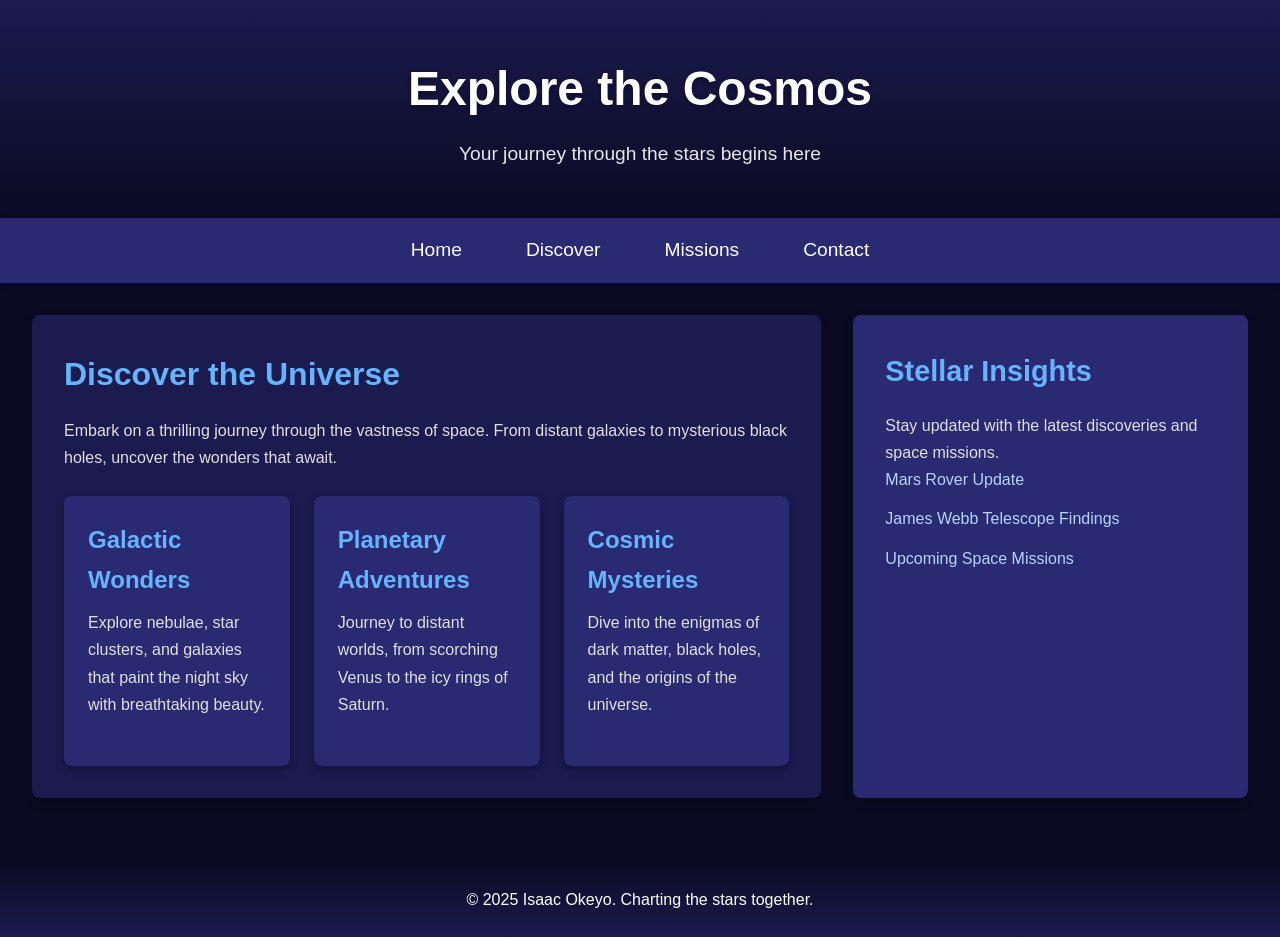
<file: html-csswk3/index.html>
<!DOCTYPE html>
<html lang="en">
<head>
    <meta charset="UTF-8">
    <meta name="viewport" content="width=device-width, initial-scale=1.0">
    <title>Explore the Cosmos</title>
    <link rel="stylesheet" href="styles.css">
</head>
<body>
    <header>
        <h1>Explore the Cosmos</h1>
        <p>Your journey through the stars begins here</p>
    </header>
    <nav>
        <ul>
            <li><a href="#home">Home</a></li>
            <li><a href="#discover">Discover</a></li>
            <li><a href="#missions">Missions</a></li>
            <li><a href="#contact">Contact</a></li>
        </ul>
    </nav>
    <main>
        <section class="content">
            <h2>Discover the Universe</h2>
            <p>Embark on a thrilling journey through the vastness of space. From distant galaxies to mysterious black holes, uncover the wonders that await.</p>
            <div class="card-container">
                <div class="card">
                    <h3>Galactic Wonders</h3>
                    <p>Explore nebulae, star clusters, and galaxies that paint the night sky with breathtaking beauty.</p>
                </div>
                <div class="card">
                    <h3>Planetary Adventures</h3>
                    <p>Journey to distant worlds, from scorching Venus to the icy rings of Saturn.</p>
                </div>
                <div class="card">
                    <h3>Cosmic Mysteries</h3>
                    <p>Dive into the enigmas of dark matter, black holes, and the origins of the universe.</p>
                </div>
            </div>
        </section>
        <aside class="sidebar">
            <h2>Stellar Insights</h2>
            <p>Stay updated with the latest discoveries and space missions.</p>
            <ul>
                <li><a href="#news1">Mars Rover Update</a></li>
                <li><a href="#news2">James Webb Telescope Findings</a></li>
                <li><a href="#news3">Upcoming Space Missions</a></li>
            </ul>
        </aside>
    </main>
    <footer>
        <p>&copy; 2025 Isaac Okeyo. Charting the stars together.</p>
    </footer>
</body>
</html>
</file>
<file: html-csswk3/styles.css>
/* General Reset and Base Styles */
* {
    margin: 0;
    padding: 0;
    box-sizing: border-box;
}

body {
    font-family: 'Helvetica Neue', Arial, sans-serif;
    line-height: 1.7;
    color: #e0e0e0;
    background: #0a0a23;
}

/* Header Styles */
header {
    background: linear-gradient(180deg, #1b1b4f, #0a0a23);
    color: #ffffff;
    text-align: center;
    padding: 3rem 1rem;
}

header h1 {
    font-size: 3rem;
    margin-bottom: 0.5rem;
    text-shadow: 0 2px 4px rgba(0, 0, 0, 0.3);
}

header p {
    font-size: 1.2rem;
    opacity: 0.9;
}

/* Navigation Bar with Flexbox */
nav {
    background: #2a2a72;
    padding: 1rem;
    box-shadow: 0 2px 5px rgba(0, 0, 0, 0.2);
}

nav ul {
    display: flex;
    justify-content: center;
    align-items: center;
    list-style: none;
}

nav ul li {
    margin: 0 2rem;
}

nav ul li a {
    color: #ffffff;
    text-decoration: none;
    font-size: 1.2rem;
    transition: color 0.3s ease;
}

nav ul li a:hover {
    color: #66b3ff;
}

/* Main Layout with CSS Grid */
main {
    display: grid;
    grid-template-columns: 2fr 1fr;
    gap: 2rem;
    max-width: 1400px;
    margin: 0 auto;
    padding: 2rem;
}

/* Content Section */
.content {
    background: #1b1b4f;
    padding: 2rem;
    border-radius: 8px;
    box-shadow: 0 4px 10px rgba(0, 0, 0, 0.2);
}

.content h2 {
    font-size: 2rem;
    margin-bottom: 1rem;
    color: #66b3ff;
}

.content p {
    margin-bottom: 1.5rem;
}

/* Card Container with Flexbox */
.card-container {
    display: flex;
    flex-wrap: wrap;
    gap: 1.5rem;
}

.card {
    background: #2a2a72;
    padding: 1.5rem;
    border-radius: 8px;
    flex: 1 1 30%;
    box-shadow: 0 3px 8px rgba(0, 0, 0, 0.3);
    transition: transform 0.3s ease;
}

.card:hover {
    transform: translateY(-5px);
}

.card h3 {
    font-size: 1.5rem;
    margin-bottom: 0.5rem;
    color: #66b3ff;
}

/* Sidebar Styles */
.sidebar {
    background: #2a2a72;
    padding: 2rem;
    border-radius: 8px;
    box-shadow: 0 4px 10px rgba(0, 0, 0, 0.2);
}

.sidebar h2 {
    font-size: 1.8rem;
    margin-bottom: 1rem;
    color: #66b3ff;
}

.sidebar ul {
    list-style: none;
}

.sidebar ul li {
    margin-bottom: 0.75rem;
}

.sidebar ul li a {
    color: #b3d4ff;
    text-decoration: none;
    transition: color 0.3s ease;
}

.sidebar ul li a:hover {
    color: #ffffff;
}

/* Footer Styles */
footer {
    background: linear-gradient(180deg, #0a0a23, #1b1b4f);
    color: #ffffff;
    text-align: center;
    padding: 1.5rem;
    margin-top: 2rem;
    font-size: 1rem;
}

/* Media Queries for Responsiveness */

/* Tablet Breakpoint */
@media (max-width: 768px) {
    main {
        grid-template-columns: 1fr;
        gap: 1.5rem;
    }

    .sidebar {
        order: -1; /* Move sidebar above content */
    }

    .card {
        flex: 1 1 45%;
    }

    header h1 {
        font-size: 2.2rem;
    }

    header p {
        font-size: 1rem;
    }

    nav ul {
        flex-direction: column;
        gap: 1rem;
    }

    nav ul li {
        margin: 0;
    }
}

/* Mobile Breakpoint */
@media (max-width: 480px) {
    main {
        padding: 1rem;
    }

    .card {
        flex: 1 1 100%;
    }

    header h1 {
        font-size: 1.8rem;
    }

    header p {
        font-size: 0.9rem;
    }

    .content, .sidebar {
        padding: 1rem;
    }

    nav ul li a {
        font-size: 1rem;
    }

    .content h2, .sidebar h2 {
        font-size: 1.5rem;
    }
}
</file>
